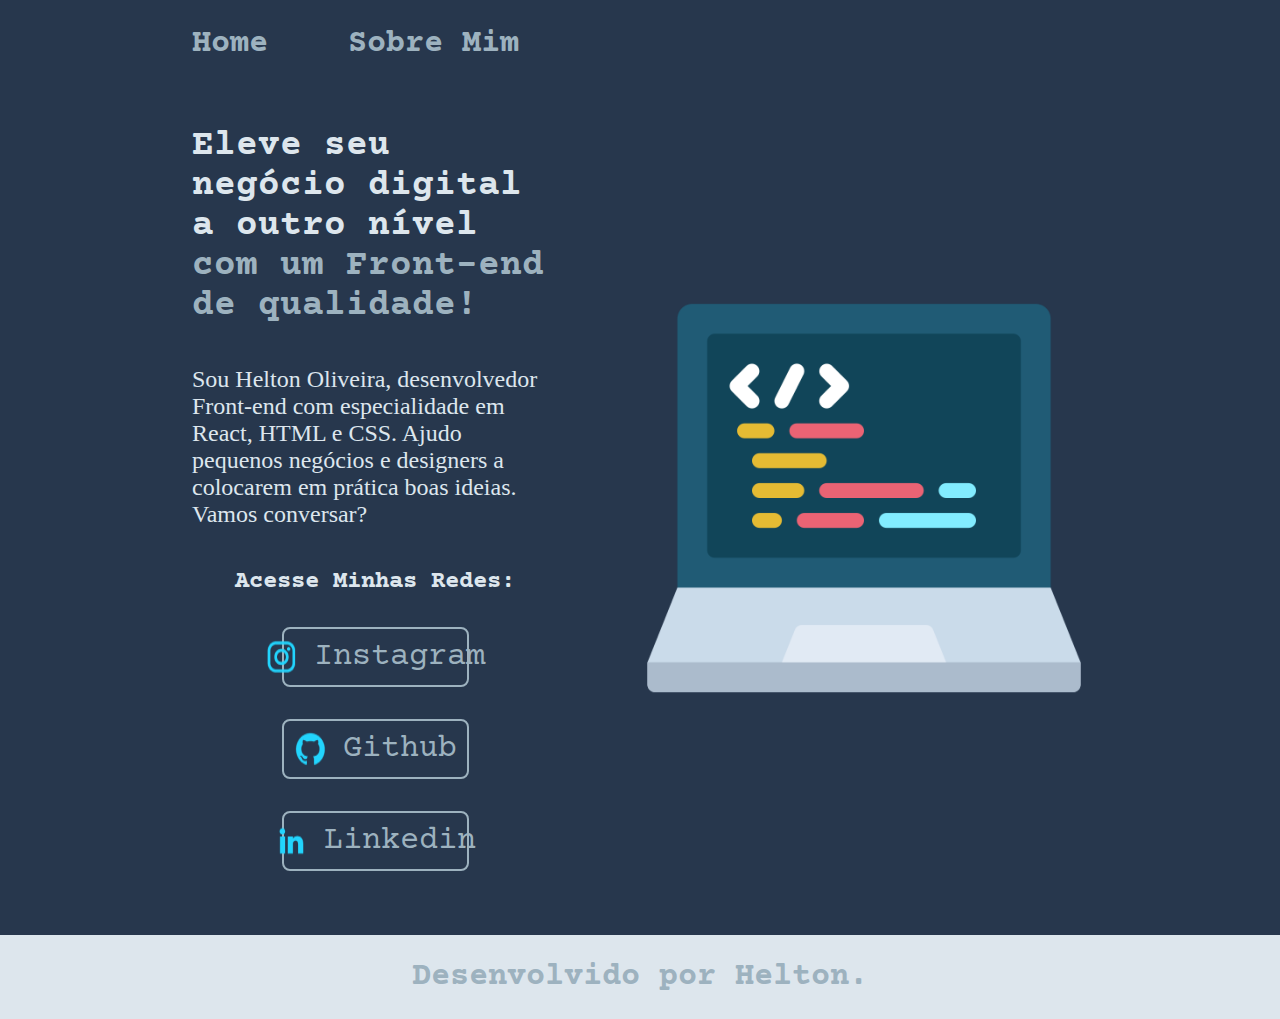
<file: index.html>
<!DOCTYPE html>
<html lang="pt-br">
<head>
    <meta charset="UTF-8">
    <meta http-equiv="X-UA-Compatible" content="IE=edge">
    <meta name="viewport" content="width=device-width, initial-scale=1.0">
    <title>Portfolio</title>
    <link rel="stylesheet" href="./styles/style.css">
</head>
<body>
    <header class="cabecalho">
        <nav class="cabecalho__menu">
            <a href="index.html" class="cabecalho__menu__link">Home</a>
            <a href="about.html" class="cabecalho__menu__link">Sobre Mim</a>
        </nav>
    </header>
    <main class="apresentacao">
        <section class="apresentacao__conteudo">
            <h1 class="apresentacao__conteudo__titulo">Eleve seu negócio digital a outro nível <strong class="titulo-destaque">com um Front-end de qualidade!</strong></h1>
            <p class="apresentacao__conteudo__texto">Sou Helton Oliveira, desenvolvedor Front-end com especialidade em React, HTML e CSS. Ajudo pequenos negócios e designers a colocarem em prática boas ideias. Vamos conversar?</p>
            <div class="apresentacao__links">
                <h2 class="apresentacao__minhas__redes">Acesse Minhas Redes:</h2>
                <a href="https://Instagram.com/henrique_helton" target="_blank" rel=" external" class="apresentacao__redes__sociais">
                    <img src="./assets/instagram.png" alt="icone__instagram">
                    Instagram
                </a>
                <a href="https://github.com/" target="_blank" rel=" external" class="apresentacao__redes__sociais">
                    <img src="./assets/github.png" alt="icone Github">
                    Github
                </a>
                <a href="https://www.linkedin.com/feed/" target="_blank" rel=" external" class="apresentacao__redes__sociais">
                    <img src="./assets/linkedin.png" alt="icone linkedin">
                    Linkedin
                </a>
            </div>
        </section>
        <img src="./assets/coding.png" alt="Icone de computador com códigos" class="apresentacao__imagem">
    </main>
    <footer class="rodape">
        <p>Desenvolvido por Helton.</p>
    </footer>
</body>
</html>
</file>
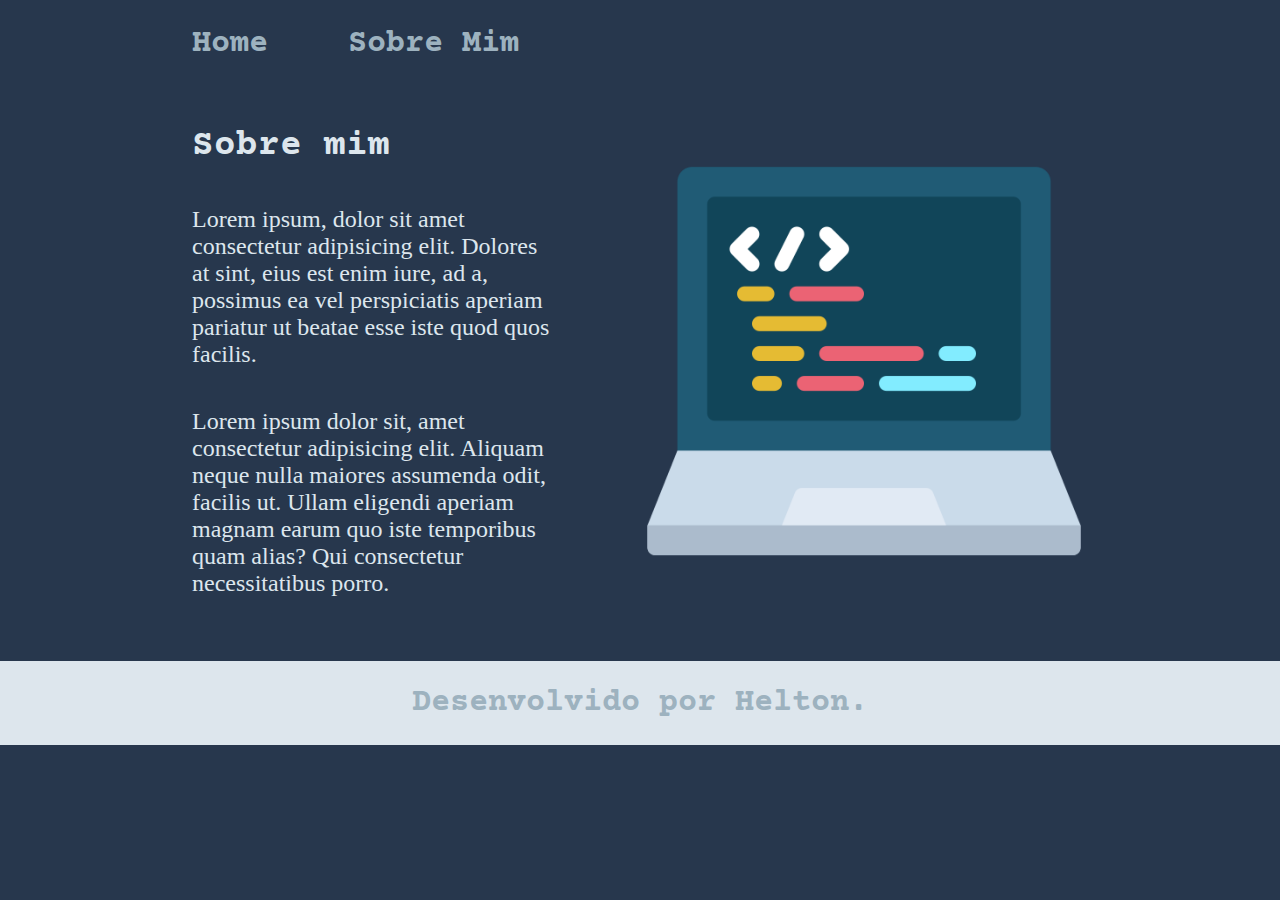
<file: about.html>
<!DOCTYPE html>
<html lang="pt-br">
<head>
    <meta charset="UTF-8">
    <meta name="viewport" content="width=device-width, initial-scale=1.0">
    <title>Sobe mim</title>
    <link rel="stylesheet" href="styles/style.css">
</head>
<body>
    <header class="cabecalho">
        <nav class="cabecalho__menu">
            <a href="index.html" class="cabecalho__menu__link">Home</a>
            <a href="about.html" class="cabecalho__menu__link">Sobre Mim</a>
        </nav>
    </header>
    <main class="apresentacao">
        <section class="apresentacao__conteudo">
            <h1 class="apresentacao__conteudo__titulo">Sobre mim</h1>
            <p class="apresentacao__conteudo__texto">Lorem ipsum, dolor sit amet consectetur adipisicing elit. Dolores at sint, eius est enim iure, ad a, possimus ea vel perspiciatis aperiam pariatur ut beatae esse iste quod quos facilis.</p>
            <p class="apresentacao__conteudo__texto">Lorem ipsum dolor sit, amet consectetur adipisicing elit. Aliquam neque nulla maiores assumenda odit, facilis ut. Ullam eligendi aperiam magnam earum quo iste temporibus quam alias? Qui consectetur necessitatibus porro.</p>
        </section>
        <img src="./assets/coding.png" alt="Icone de computador com códigos" class="apresentacao__imagem">
    </main>
    <footer class="rodape">
        <p>Desenvolvido por Helton.</p>
    </footer>
</body>
</html>
</file>
<file: styles/style.css>
@import url('https://fonts.googleapis.com/css2?family=Roboto+Mono&display=swap');
@import url('https://fonts.googleapis.com/css2?family=Courier+Prime:wght@700&family=Roboto+Mono&display=swap');

:root {
    --color-principal: #27374D;
    --color-secundary: #DDE6ED;
    --color-tertiary: #9DB2BF;
    --hover-color: #526D82; 
    --font-style-one: 'Courier Prime', monospace;
    --font-style-two: 'roboto'
}

* {
    margin: 0;
    padding: 0;
}

body {
    box-sizing: border-box;
    background-color: var(--color-principal) ;
    color: var(--color-secundary);
}

.cabecalho {
    padding: 2% 0% 0% 15%;
}

.cabecalho__menu {
    display: flex;
    gap: 80px;
}

.cabecalho__menu__link {
    font-family: var(--font-style-one);
    font-size: 2rem;
    font-weight: 600;
    color: var(--color-tertiary);
    text-decoration: none;
}

.apresentacao {
    padding: 5% 15%;
    display: flex;
    align-items: center;
    justify-content: space-between;
    gap: 82px;
}

.apresentacao__conteudo__titulo {
    font-family: var(--font-style-one);;
    font-size: 2.25rem;
}

.titulo-destaque {
    color: var(--color-tertiary);
}

.apresentacao__conteudo__texto {
    font-family: var(--font-style-two);
    font-size: 1.5rem;;
}

.apresentacao__redes__sociais {
    display: flex;
    justify-content: center;
    gap: 16px;
    border: 2px solid var(--color-tertiary);
    width: 50%;
    text-align: center;
    border-radius: 8px;
    font-size: 2rem;
    padding: 10px 0;
    color: var(--color-tertiary);
    text-decoration: none;
    font-family:  var(--font-style-one);
}

.apresentacao__redes__sociais:hover {
    background-color: var(--hover-color);
}

.apresentacao__conteudo {
    width: 50%;
    display: flex;
    flex-direction: column;
    gap: 40px;
}

.apresentacao__minhas__redes {
    font-family: var(--font-style-one);
    font-weight: 800;
    font-size: 1.5rem;
}

.apresentacao__links {
    display: flex;
    justify-content: space-between;
    flex-direction: column;
    align-items: center;
    gap: 32px;
}

.apresentacao__imagem {
    width: 50%;
}

.rodape {
    text-align: center;
    font-family: var(--font-style-one);
    font-size: 2rem;
    font-weight: 700;
    padding: 24px;
    color: var(--color-tertiary);
    background-color: var(--color-secundary);
}

    @media (max-width: 1200px) {
        .cabecalho {
            padding: 10%;
        }

        .cabecalho__menu {
            justify-content: center;
        }

        .apresentacao {
            flex-direction: column-reverse;
            padding: 5%;
        }

        .apresentacao__conteudo {
            width: auto;
        }
       
    }
</file>
